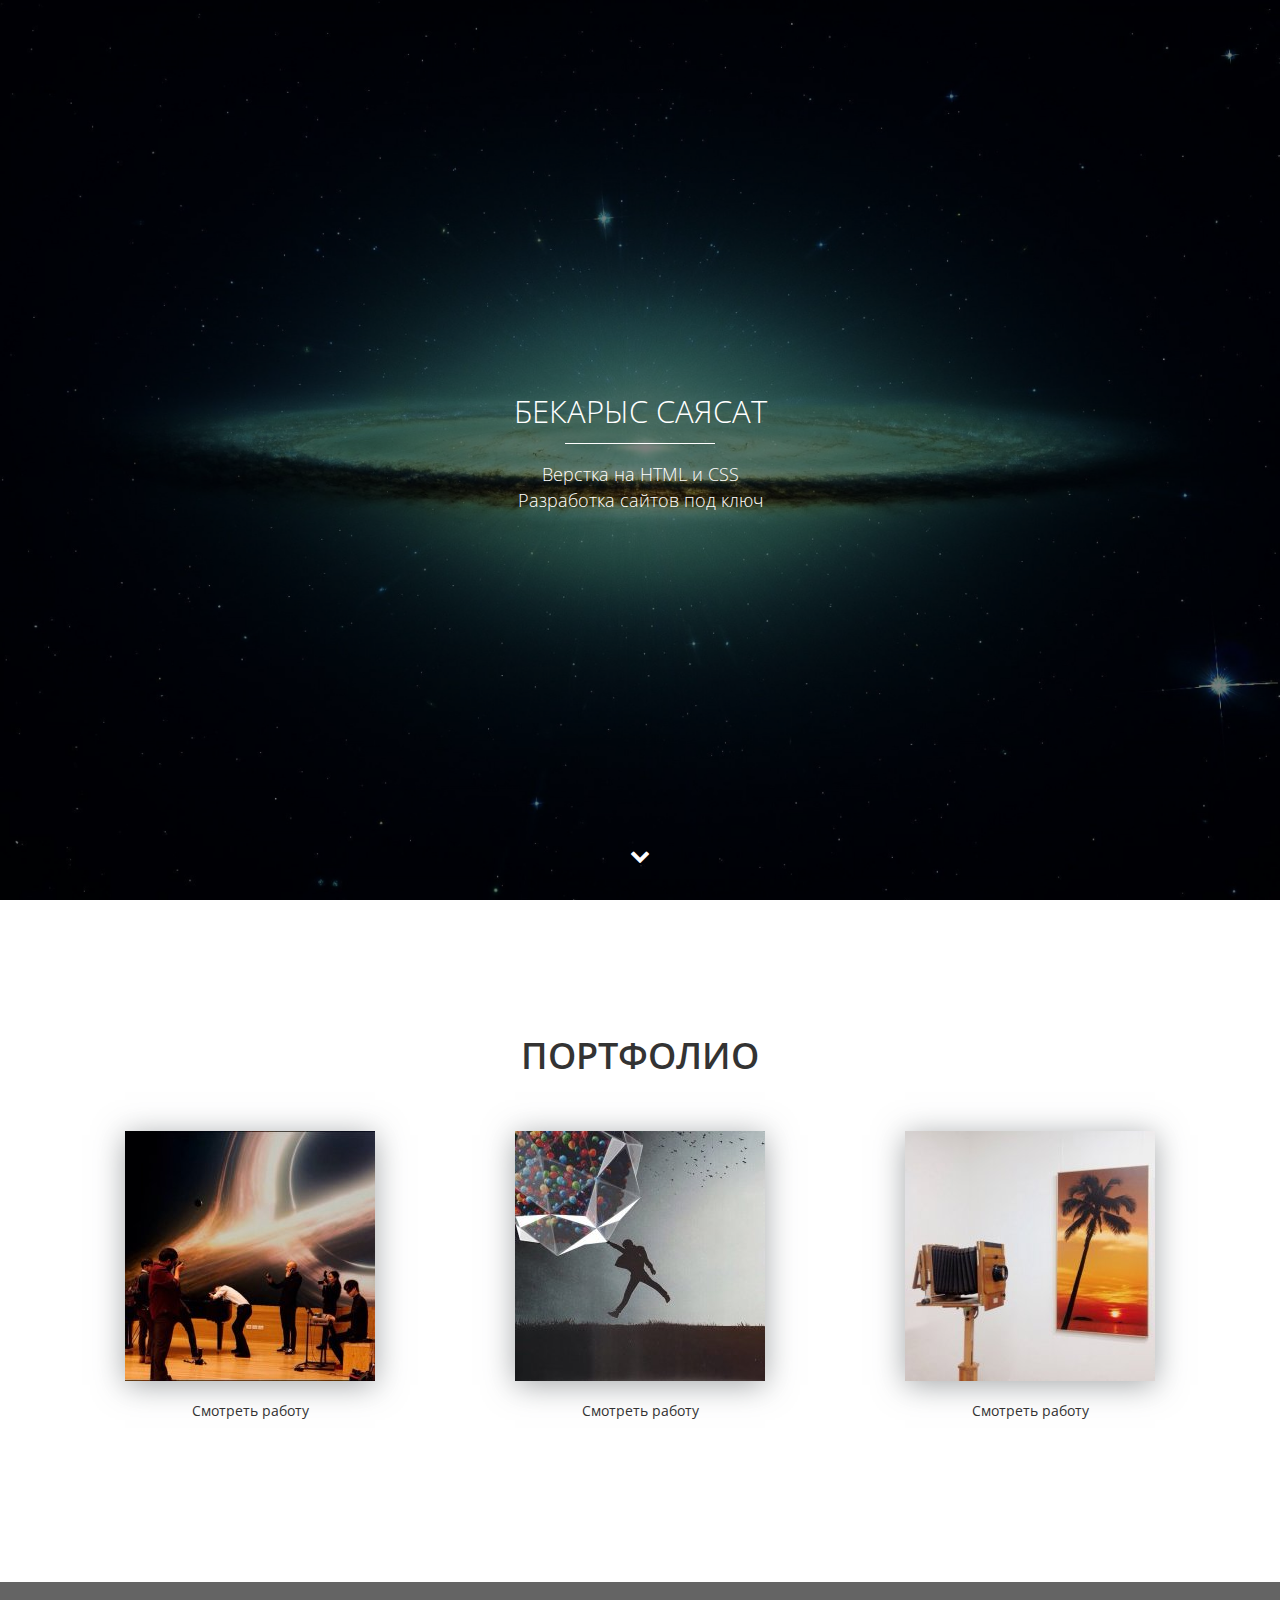
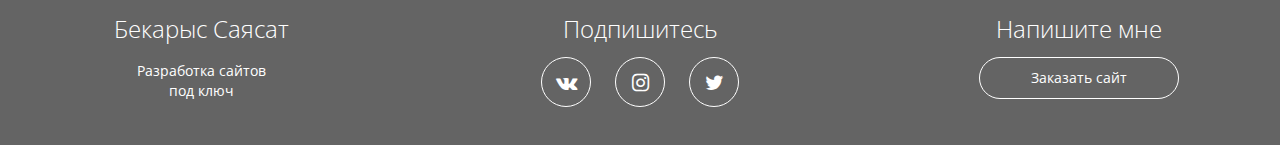
<file: index.html>
<!DOCTYPE html>
<html lang="ru">
  <head>
    <meta charset="utf-8">
    <meta http-equiv="X-UA-Compatible" content="IE=edge">
    <meta name="viewport" content="width=device-width, initial-scale=1">
    <!-- meta для соцсетей -->
    <meta property="og:url" content="">
    <meta property="og:type" content="website">
    <meta property="og:title" content="Бекарыс Саясат - верстка сайтов на HTML и CSS">
    <meta property="og:image" content="">
    <meta property="og:description" content="Закажите разработку сайта без посредников от 5 990 рублей">
    <meta property="og:site_name" content="Портфолио верстальщика">
    <meta property="article:author" content="Бекарыс Саясат">
    <!-- Заголовок сайта -->
    <title>Бекарыс Саясат - Портфолио</title>
    <link href="https://fonts.googleapis.com/css?family=Open+Sans:400,700&amp;subset=cyrillic" rel="stylesheet">
    <link href="css/bootstrap.min.css" rel="stylesheet">
    <link rel="stylesheet" href="css/fontello.css">
    <link rel="stylesheet" href="css/fontello-embedded.css">
    <link href="css/style.css" rel="stylesheet">
    <!-- Фавиконка -->
    <link rel="shortcut icon" type="image/x-icon" href="favicon.ico">
    <!--[if lt IE 9]>
      <script src="https://oss.maxcdn.com/html5shiv/3.7.3/html5shiv.min.js"></script>
      <script src="https://oss.maxcdn.com/respond/1.4.2/respond.min.js"></script>
    <![endif]-->
  </head>
  <body>

			<div class="main">
			<div class="main-overlay"></div>
				<div class="wrapper">
					<div class="main-header">
						<h1>Бекарыс Саясат </h1>
						<div class="main-line"></div>
						<p>Верстка на HTML и CSS <br>Разработка сайтов под ключ</p>
					</div>
				</div>
				<a class="main-down" href="#"><i class="icon-down"></i></a>
			</div>

			<div class="portfolio">
				<div class="container">
					<h2 class="section-header">Портфолио</h2>
					<div class="row">
						<div class="col-md-4">
							<div class="portfolio-block">
							<img src="img/portfolio/1.jpg" alt="Работа №1">
							<a data-toggle="modal" data-work='work-1' href="#work">Смотреть работу</a>
							</div>
						</div>
						<div class="col-md-4">
							<div class="portfolio-block">
							<img src="img/portfolio/2.jpg" alt="Работа №2">
							<a data-toggle="modal" data-work='work-2' href="#work">Смотреть работу</a>
							</div>
						</div>
						<div class="col-md-4">
							<div class="portfolio-block">
							<img src="img/portfolio/3.jpg" alt="Работа №3">
							<a data-toggle="modal" data-work='work-3' href="#work">Смотреть работу</a>
							</div>
						</div>
					</div>
				</div>
			</div>

			<div class="footer">
				<div class="container">
					<div class="row">
						<div class="col-md-3">
							<strong>Бекарыс Саясат</strong>
							<p>Разработка сайтов <br>под ключ</p>
						</div>
						<div class="col-md-6">
							<strong>Подпишитесь</strong>
							<div class="social-links">
								<a href="https://vk.me/bekasayassat"><i class="icon-vk"></i></a>
								<a href="#"><i class="icon-instagram"></i></a>
								<a href="#"><i class="icon-twitter"></i></a>
							</div>
						</div>
						<div class="col-md-3">
							<strong>Напишите мне</strong>
							<a href="https://vk.me/bekasayassat" class="offer-btn">Заказать сайт</a>
						</div>
					</div>
				</div>
			</div>

			<!-- Всплывающие окна -->
			<div class="modal fade" id="work" role="dialog">
			  <div class="modal-dialog" role="document">
			    <div class="modal-content">
			      <div class="modal-header">
			        <button type="button" class="close" data-dismiss="modal" aria-label="Close"><span aria-hidden="true">&times;</span></button>
			        <h4 class="modal-title">Описание проекта</h4>
			      </div>
			      <div class="modal-body">

			      </div>
			    </div>
			  </div>
			</div>

    <!-- jQuery (necessary for Bootstrap's JavaScript plugins) -->
    <script src="https://ajax.googleapis.com/ajax/libs/jquery/1.12.4/jquery.min.js"></script>
    <script src="js/bootstrap.min.js"></script>
    <script>
    	$(function() {
    		var link = $('a[data-toggle="modal"]');
    		link.on('click', function(event) {
    			var work = $(this).attr('data-work');
    			var modal = $('.modal');
    			modal.find('.modal-body').load(work+'.html');
    		});
    	});
    </script>
  </body>
</html>
</file>
<file: css/fontello.css>
@font-face {
  font-family: 'fontello';
  src: url('../font/fontello.eot?32380751');
  src: url('../font/fontello.eot?32380751#iefix') format('embedded-opentype'),
       url('../font/fontello.woff2?32380751') format('woff2'),
       url('../font/fontello.woff?32380751') format('woff'),
       url('../font/fontello.ttf?32380751') format('truetype'),
       url('../font/fontello.svg?32380751#fontello') format('svg');
  font-weight: normal;
  font-style: normal;
}
/* Chrome hack: SVG is rendered more smooth in Windozze. 100% magic, uncomment if you need it. */
/* Note, that will break hinting! In other OS-es font will be not as sharp as it could be */
/*
@media screen and (-webkit-min-device-pixel-ratio:0) {
  @font-face {
    font-family: 'fontello';
    src: url('../font/fontello.svg?32380751#fontello') format('svg');
  }
}
*/
 
 [class^="icon-"]:before, [class*=" icon-"]:before {
  font-family: "fontello";
  font-style: normal;
  font-weight: normal;
  speak: none;
 
  display: inline-block;
  text-decoration: inherit;
  width: 1em;
  margin-right: .2em;
  text-align: center;
  /* opacity: .8; */
 
  /* For safety - reset parent styles, that can break glyph codes*/
  font-variant: normal;
  text-transform: none;
 
  /* fix buttons height, for twitter bootstrap */
  line-height: 1em;
 
  /* Animation center compensation - margins should be symmetric */
  /* remove if not needed */
  margin-left: .2em;
 
  /* you can be more comfortable with increased icons size */
  /* font-size: 120%; */
 
  /* Font smoothing. That was taken from TWBS */
  -webkit-font-smoothing: antialiased;
  -moz-osx-font-smoothing: grayscale;
 
  /* Uncomment for 3D effect */
  /* text-shadow: 1px 1px 1px rgba(127, 127, 127, 0.3); */
}
 
.icon-down:before { content: '\e800'; } /* '' */
.icon-twitter:before { content: '\f099'; } /* '' */
.icon-instagram:before { content: '\f16d'; } /* '' */
.icon-vk:before { content: '\f189'; } /* '' */
</file>
<file: css/fontello-embedded.css>
@font-face {
  font-family: 'fontello';
  src: url('../font/fontello.eot?97182324');
  src: url('../font/fontello.eot?97182324#iefix') format('embedded-opentype'),
       url('../font/fontello.svg?97182324#fontello') format('svg');
  font-weight: normal;
  font-style: normal;
}
@font-face {
  font-family: 'fontello';
  src: url('[data-uri]') format('woff'),
       url('[data-uri]') format('truetype');
}
/* Chrome hack: SVG is rendered more smooth in Windozze. 100% magic, uncomment if you need it. */
/* Note, that will break hinting! In other OS-es font will be not as sharp as it could be */
/*
@media screen and (-webkit-min-device-pixel-ratio:0) {
  @font-face {
    font-family: 'fontello';
    src: url('../font/fontello.svg?97182324#fontello') format('svg');
  }
}
*/
 
 [class^="icon-"]:before, [class*=" icon-"]:before {
  font-family: "fontello";
  font-style: normal;
  font-weight: normal;
  speak: none;
 
  display: inline-block;
  text-decoration: inherit;
  width: 1em;
  margin-right: .2em;
  text-align: center;
  /* opacity: .8; */
 
  /* For safety - reset parent styles, that can break glyph codes*/
  font-variant: normal;
  text-transform: none;
     
  /* fix buttons height, for twitter bootstrap */
  line-height: 1em;
 
  /* Animation center compensation - margins should be symmetric */
  /* remove if not needed */
  margin-left: .2em;
 
  /* you can be more comfortable with increased icons size */
  /* font-size: 120%; */
 
  /* Uncomment for 3D effect */
  /* text-shadow: 1px 1px 1px rgba(127, 127, 127, 0.3); */
}
.icon-down:before { content: '\e800'; } /* '' */
.icon-twitter:before { content: '\f099'; } /* '' */
.icon-instagram:before { content: '\f16d'; } /* '' */
.icon-vk:before { content: '\f189'; } /* '' */
</file>
<file: css/style.css>
body {
	font-family: 'Open Sans', sans-serif;
}
html {
	font-size: 10px;
}
a:active, a:visited, a:focus {
	text-decoration: none;
	outline: none;
}
.wrapper {
	display:table-cell;
	vertical-align:middle;
}
.main {
	position: relative;
	display:table;
	width: 100%;
	text-align: center;
	color: #fff;
	height: 100vh;
	background: #000 url(../img/6.jpg) center center no-repeat;
	background-size: cover;
}
.main-overlay {
	position: absolute;
	z-index: 1;
	width: 100%;
	height: 100%;
	background-color: rgba(0,0,0,0.5);
}
.main h1 {
	margin-bottom: 1rem;
	font-weight: lighter;
	text-transform: uppercase;
	font-size: 3.1rem;
}
.main p {
	font-size: 1.8rem;
	font-weight: 300;
}
.main-header {
	position: relative;
	z-index: 2;
}
.main-line {
	width: 150px;
	height: 1px;
	background-color: #fff;
	margin: 1rem auto;

}
.main-down {
	position: absolute;
	color: #fff;
	z-index: 4;
	bottom: 2rem;
	display: inline-block;
	font-size: 2rem;
	width: 50px;
	height: 50px;
	border-radius: 50%;
	border: 1px solid transparent;
	line-height: 50px;
	left: 50%;
	margin-left: -25px;
	transition: 0.2s;
}
.main-down:hover {
	color: #fff;
	border-color: #fff;
}
/*Секция с портфолио*/
.portfolio {
	padding: 10rem 0px;
	text-align: center;
}
.section-header {
	text-transform: uppercase;
	font-weight: 600;
	font-size: 3.6rem;
	margin-bottom: 5rem;
}
.portfolio img {
	width: 100%;
	max-width: 250px;
	box-shadow: 0px 4px 29px 0px rgba(87, 92, 97, 0.54);
}
.portfolio a {
	display: block;
	margin: 2rem auto 6rem;
	color: #333;
	width: 14rem;
	border-bottom: 1px solid transparent;
}
.portfolio a:hover {
	text-decoration: none;
	border-bottom: 1px dotted #333;
}
/*Секция - подвал*/
.footer {
	background-color: #646464;
	color: #fff;
	text-align: center;
	padding: 3rem 0;
}
.footer strong {
	font-weight: 300;
	font-size: 2.4rem;
}
.social-links {
	margin-top: 1rem;
}
.social-links a {
	width: 5rem;
	height: 5rem;
	line-height: 5rem;
	display: inline-block;
	color: #fff;
	border: solid 1px #fff;
	border-radius: 50%;
	margin-left: 1rem;
	margin-right: 1rem;
	font-size: 2rem;
	transition: 0.2s;
}
.social-links a:hover {
	background-color: #fff;
	color: #646464;
}
.offer-btn {
	display: block;
	width: 80%;
	max-width: 200px;
	margin: 1rem auto;
	border: 1px solid #fff;
	padding-top: 1rem;
	padding-bottom: 1rem;
	color: #fff;
	border-radius: 100px;
	transition: 0.2s;
}
.offer-btn:hover {
	text-decoration: none;
	background-color: #fff;
	color: #646464;
}
.modal img {
	width: 100%;
}
.modal-title {
	font-weight: 800;
	font-size: 2rem;
}
.close {
	background-color: transparent;
	border: none;
	font-size: 2.5rem;
	position: absolute;
	right: 2rem;
	top: 1rem;
}
.modal-btn {
	display: inline-block;
	color: #333;
	border: 1px solid #333;
	padding: 10px 20px;
	border-radius: 5px;
}
.modal-btn:hover {
	background-color: #333;
	color: #fff;
	text-decoration: none;
}
@media (min-width: 0px) and (max-width: 767px) {
	html {
		font-size: 7px;
	}
	.footer strong {
		margin: 3rem 0 2rem;
		display: inline-block;
	}
	.social-links a {
		font-size: 1.5rem;
	}
}

@media (min-width: 768px) and (max-width: 991px) {
	.footer strong {
		margin: 3rem 0 2rem;
		display: inline-block;
	}
}
</file>
